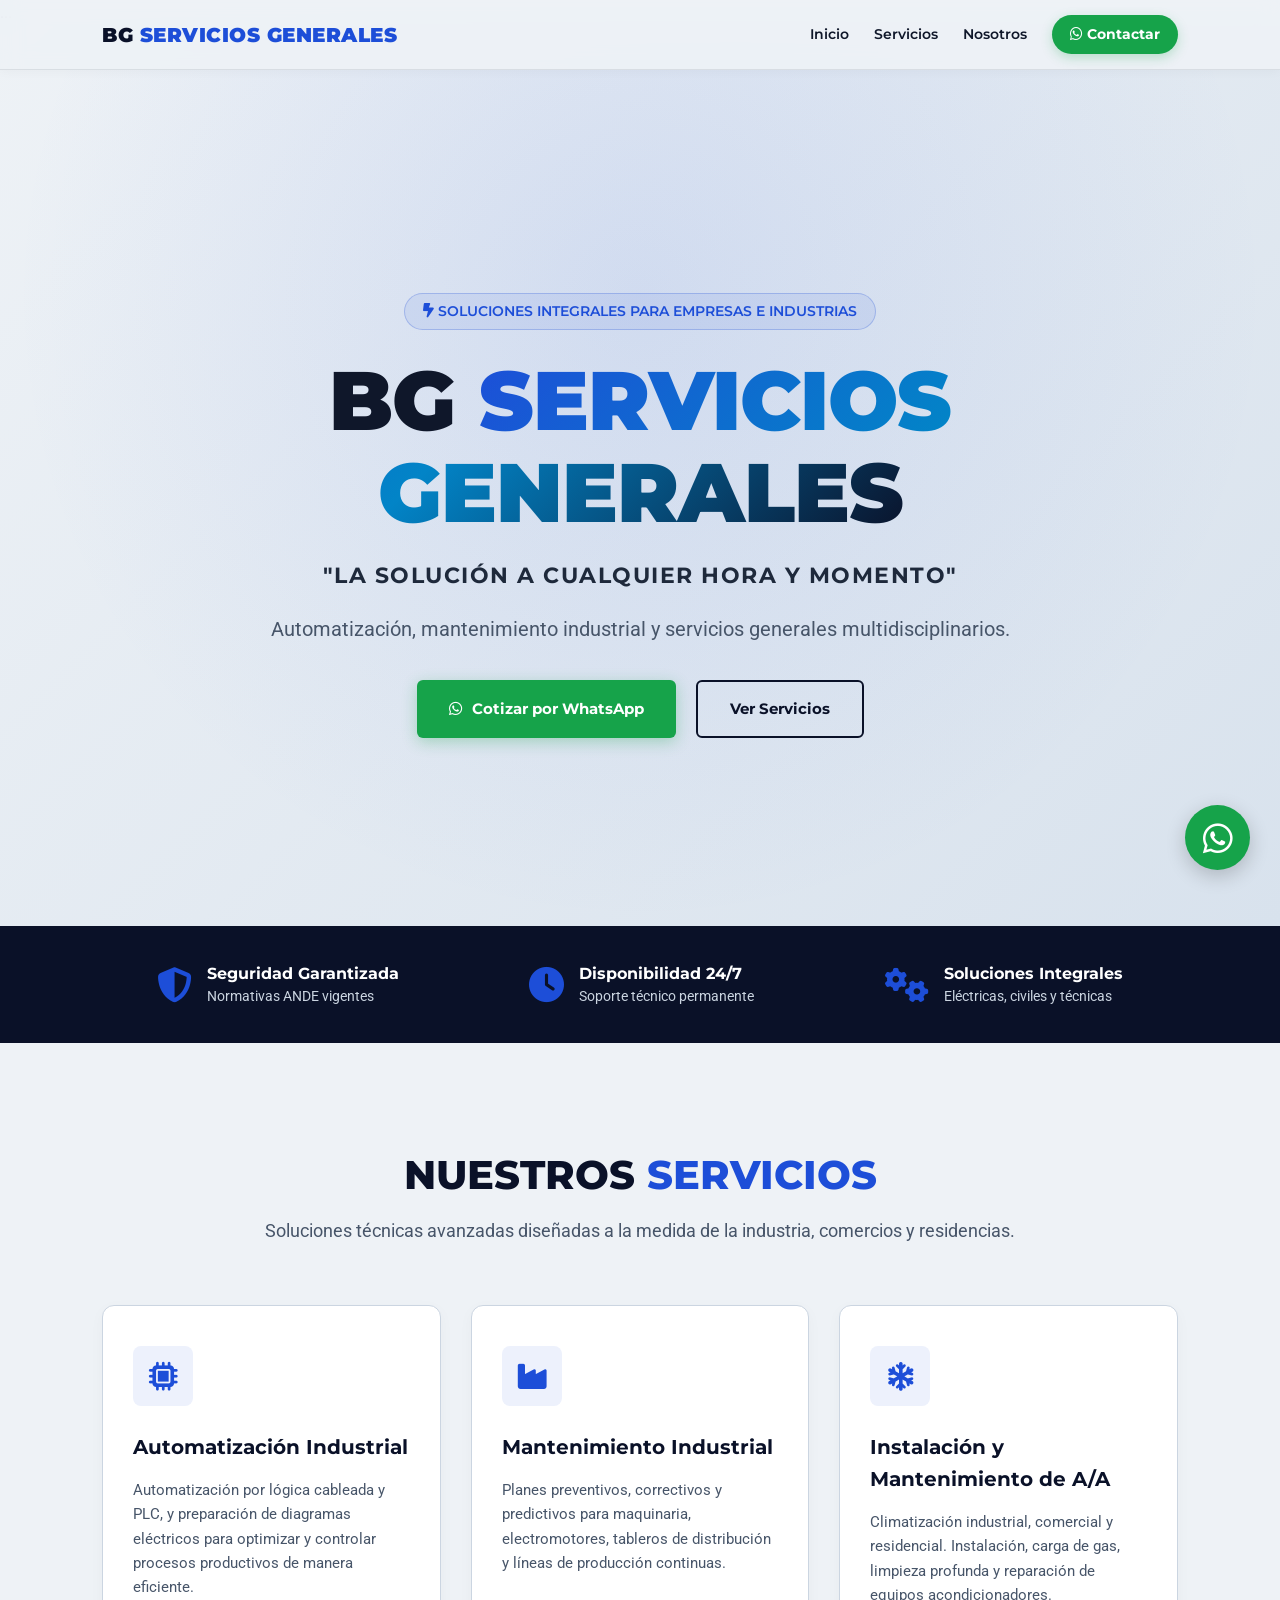
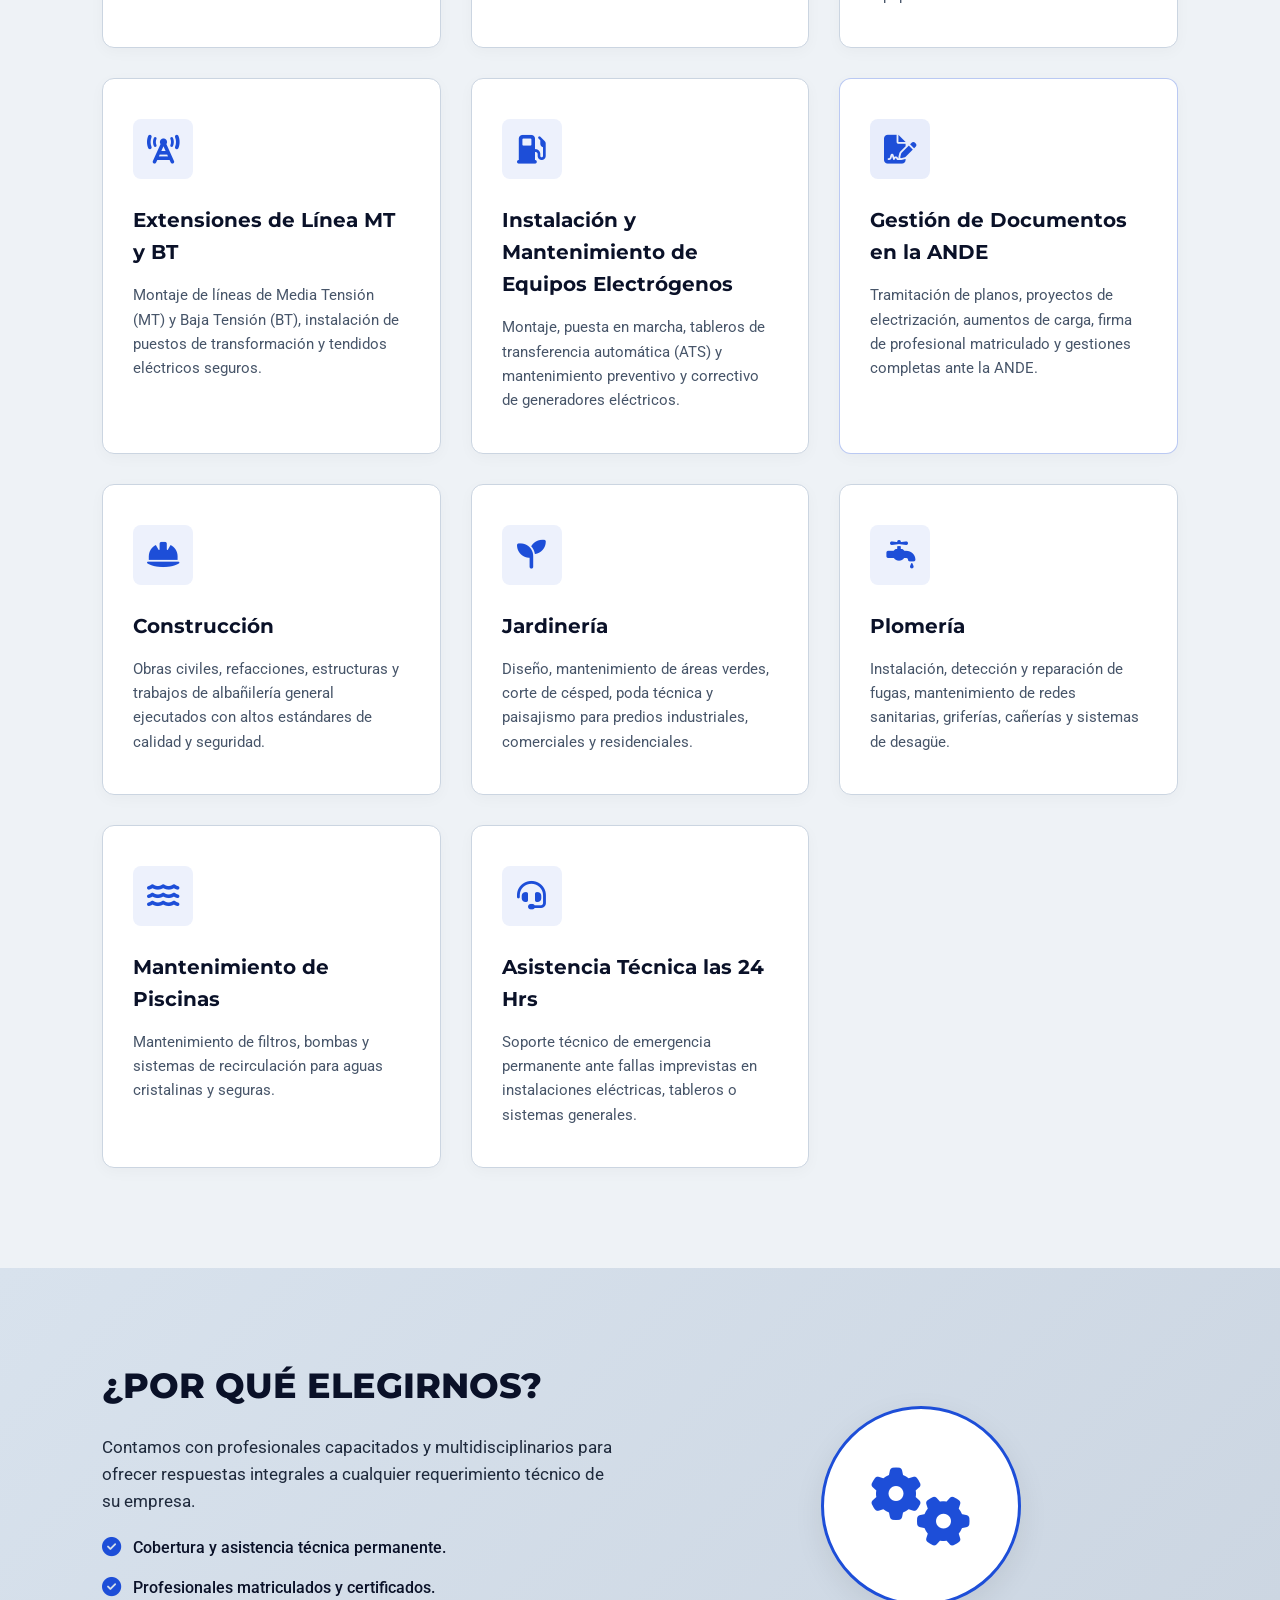
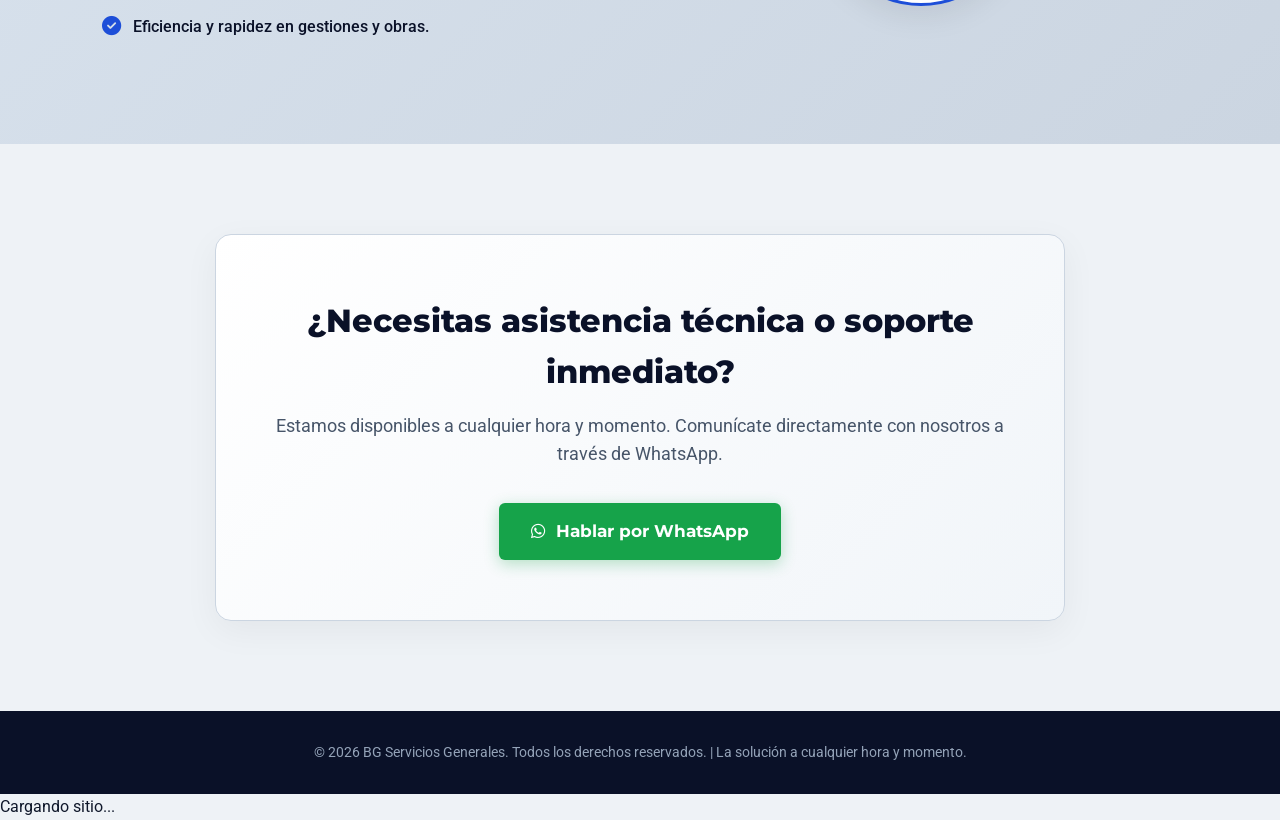
<file: index.html>
<!DOCTYPE html>
<html lang="es">
<head><!DOCTYPE html>
<html lang="es">
<head>
  <!-- SCRIPT ANTI-CORRUPCIÓN DE FACEBOOK (Colocar al inicio del head) -->
  <script>
    (function() {
      // Detecta si la URL fue alterada por Facebook (fbclid o caracteres extraños)
      var currentUrl = window.location.href;
      
      if (currentUrl.includes('fbclid=') || currentUrl.includes('%3F') || currentUrl.includes('?')) {
        // Extrae únicamente la ruta limpia antes de los signos de interrogación o parámetros
        var cleanUrl = window.location.origin + window.location.pathname;
        
        // Si la URL limpia es diferente a la actual, reemplaza la navegación inmediatamente
        if (currentUrl !== cleanUrl) {
          window.location.replace(cleanUrl);
        }
      }
    })();
  </script>

  <meta charset="UTF-8">
  <meta name="viewport" content="width=device-width, initial-scale=1.0">
  <title>BG Servicios Generales - Servicios Eléctricos e Industriales</title>
  ...
  <meta charset="UTF-8">
  <meta name="viewport" content="width=device-width, initial-scale=1.0">
  <title>BG Servicios Generales - Servicios Eléctricos e Industriales</title>
  <link rel="stylesheet" href="style.css">
  <!-- Google Fonts & Font Awesome Icons -->
  <link rel="preconnect" href="https://fonts.googleapis.com">
  <link rel="preconnect" href="https://fonts.gstatic.com" crossorigin>
  <link href="https://fonts.googleapis.com/css2?family=Montserrat:wght@600;800;900&family=Roboto:wght@300;
  00;700&display=swap" rel="stylesheet">
  <link rel="stylesheet" href="https://cdnjs.cloudflare.com/ajax/libs/font-awesome/6.4.0/css/all.min.css">
</head>
<body>

  <!-- Encabezado / Navegación -->
  <header class="navbar">
    <a href="#inicio" class="logo-text">
      BG <span class="highlight">SERVICIOS GENERALES</span>
    </a>
    <nav>
      <a href="#inicio">Inicio</a>
      <a href="#servicios">Servicios</a>
      <a href="#nosotros">Nosotros</a>
      <a href="#contacto" class="nav-btn-ws"><i class="fa-brands fa-whatsapp"></i> Contactar</a>
    </nav>
  </header>

  <!-- Sección Hero -->
  <section id="inicio" class="hero">
    <div class="hero-content">
      <div class="badge"><i class="fa-solid fa-bolt-lightning"></i> Soluciones Integrales para Empresas e Industrias</div>
      
      <!-- Título de la empresa con color llamativo y formal (degradado) -->
      <h1 class="main-brand-title">BG <span class="gradient-text">SERVICIOS GENERALES</span></h1>
      
      <p class="hero-slogan">"La solución a cualquier hora y momento"</p>
      <p class="hero-desc">Automatización, mantenimiento industrial y servicios generales multidisciplinarios.</p>
      
      <div class="hero-buttons">
        <a href="https://wa.me/+595986167081?text=Hola,%20me%20gustaría%20solicitar%20información%20sobre%20sus%20servicios" target="_blank" class="btn-primary">
          <i class="fa-brands fa-whatsapp"></i> Cotizar por WhatsApp
        </a>
        <a href="#servicios" class="btn-secondary">Ver Servicios</a>
      </div>
    </div>
  </section>

  <!-- Banner de Garantía -->
  <section class="stats-bar">
    <div class="stat-item">
      <i class="fa-solid fa-shield-halved"></i>
      <div>
        <h3>Seguridad Garantizada</h3>
        <p>Normativas ANDE vigentes</p>
      </div>
    </div>
    <div class="stat-item">
      <i class="fa-solid fa-clock"></i>
      <div>
        <h3>Disponibilidad 24/7</h3>
        <p>Soporte técnico permanente</p>
      </div>
    </div>
    <div class="stat-item">
      <i class="fa-solid fa-gears"></i>
      <div>
        <h3>Soluciones Integrales</h3>
        <p>Eléctricas, civiles y técnicas</p>
      </div>
    </div>
  </section>

  <!-- Sección de Servicios -->
  <section id="servicios" class="services-section">
    <div class="section-title">
      <h2>NUESTROS <span class="highlight">SERVICIOS</span></h2>
      <p>Soluciones técnicas avanzadas diseñadas a la medida de la industria, comercios y residencias.</p>
    </div>

    <div class="services-grid">
      <!-- Servicio 1 -->
      <div class="service-card">
        <div class="card-icon">
          <i class="fa-solid fa-microchip"></i>
        </div>
        <h3>Automatización Industrial</h3>
        <p>Automatización por lógica cableada y PLC, y preparación de diagramas eléctricos para optimizar y controlar procesos productivos de manera eficiente.</p>
        <span class="card-glow"></span>
      </div>

      <!-- Servicio 2 -->
      <div class="service-card">
        <div class="card-icon">
          <i class="fa-solid fa-industry"></i>
        </div>
        <h3>Mantenimiento Industrial</h3>
        <p>Planes preventivos, correctivos y predictivos para maquinaria, electromotores, tableros de distribución y líneas de producción continuas.</p>
        <span class="card-glow"></span>
      </div>

      <!-- Servicio 3 -->
      <div class="service-card">
        <div class="card-icon">
          <i class="fa-solid fa-snowflake"></i>
        </div>
        <h3>Instalación y Mantenimiento de A/A</h3>
        <p>Climatización industrial, comercial y residencial. Instalación, carga de gas, limpieza profunda y reparación de equipos acondicionadores.</p>
        <span class="card-glow"></span>
      </div>

      <!-- Servicio 4 -->
      <div class="service-card">
        <div class="card-icon">
          <i class="fa-solid fa-tower-cell"></i>
        </div>
        <h3>Extensiones de Línea MT y BT</h3>
        <p>Montaje de líneas de Media Tensión (MT) y Baja Tensión (BT), instalación de puestos de transformación y tendidos eléctricos seguros.</p>
        <span class="card-glow"></span>
      </div>

      <!-- Servicio 5 -->
      <div class="service-card">
        <div class="card-icon">
          <i class="fa-solid fa-gas-pump"></i>
        </div>
        <h3>Instalación y Mantenimiento de Equipos Electrógenos</h3>
        <p>Montaje, puesta en marcha, tableros de transferencia automática (ATS) y mantenimiento preventivo y correctivo de generadores eléctricos.</p>
        <span class="card-glow"></span>
      </div>

      <!-- Servicio 6 -->
      <div class="service-card feature-card">
        <div class="card-icon">
          <i class="fa-solid fa-file-signature"></i>
        </div>
        <h3>Gestión de Documentos en la ANDE</h3>
        <p>Tramitación de planos, proyectos de electrización, aumentos de carga, firma de profesional matriculado y gestiones completas ante la ANDE.</p>
        <span class="card-glow"></span>
      </div>

      <!-- Servicio 7 -->
      <div class="service-card">
        <div class="card-icon">
          <i class="fa-solid fa-helmet-safety"></i>
        </div>
        <h3>Construcción</h3>
        <p>Obras civiles, refacciones, estructuras y trabajos de albañilería general ejecutados con altos estándares de calidad y seguridad.</p>
        <span class="card-glow"></span>
      </div>

      <!-- Servicio 8 -->
      <div class="service-card">
        <div class="card-icon">
          <i class="fa-solid fa-seedling"></i>
        </div>
        <h3>Jardinería</h3>
        <p>Diseño, mantenimiento de áreas verdes, corte de césped, poda técnica y paisajismo para predios industriales, comerciales y residenciales.</p>
        <span class="card-glow"></span>
      </div>

      <!-- Servicio 9 -->
      <div class="service-card">
        <div class="card-icon">
          <i class="fa-solid fa-faucet-drip"></i>
        </div>
        <h3>Plomería</h3>
        <p>Instalación, detección y reparación de fugas, mantenimiento de redes sanitarias, griferías, cañerías y sistemas de desagüe.</p>
        <span class="card-glow"></span>
      </div>

      <!-- Servicio 10 -->
      <div class="service-card">
        <div class="card-icon">
          <i class="fa-solid fa-water"></i>
        </div>
        <h3>Mantenimiento de Piscinas</h3>
        <p>Mantenimiento de filtros, bombas y sistemas de recirculación para aguas cristalinas y seguras.</p>
        <span class="card-glow"></span>
      </div>

      <!-- Servicio 11 (Asistencia técnica las 24 hrs) -->
      <div class="service-card">
        <div class="card-icon">
          <i class="fa-solid fa-headset"></i>
        </div>
        <h3>Asistencia Técnica las 24 Hrs</h3>
        <p>Soporte técnico de emergencia permanente ante fallas imprevistas en instalaciones eléctricas, tableros o sistemas generales.</p>
        <span class="card-glow"></span>
      </div>
    </div>
  </section>

  <!-- Sección Nosotros -->
  <section id="nosotros" class="about-section">
    <div class="about-content">
      <h2>¿POR QUÉ ELEGIRNOS?</h2>
      <p>Contamos con profesionales capacitados y multidisciplinarios para ofrecer respuestas integrales a cualquier requerimiento técnico de su empresa.</p>
      <ul>
        <li><i class="fa-solid fa-circle-check"></i> Cobertura y asistencia técnica permanente.</li>
        <li><i class="fa-solid fa-circle-check"></i> Profesionales matriculados y certificados.</li>
        <li><i class="fa-solid fa-circle-check"></i> Eficiencia y rapidez en gestiones y obras.</li>
      </ul>
    </div>
    <div class="about-visual">
      <div class="electric-circle">
        <i class="fa-solid fa-gears"></i>
      </div>
    </div>
  </section>

  <!-- Sección de Contacto -->
  <section id="contacto" class="cta-section">
    <div class="cta-card">
      <h2>¿Necesitas asistencia técnica o soporte inmediato?</h2>
      <p>Estamos disponibles a cualquier hora y momento. Comunícate directamente con nosotros a través de WhatsApp.</p>
      <a href="https://wa.me/+595986167081?text=Hola,%20necesito%20asesoramiento%20o%20presupuesto" target="_blank" class="btn-whatsapp">
        <i class="fa-brands fa-whatsapp"></i> Hablar por WhatsApp
      </a>
    </div>
  </section>

  <!-- Botón Flotante de WhatsApp -->
  <a href="https://wa.me/+595986167081?text=Hola,%20quisiera%20hacer%20una%20consulta" class="float-ws" target="_blank" aria-label="Contacto WhatsApp">
    <i class="fa-brands fa-whatsapp"></i>
  </a>

  <!-- Pie de página -->
  <footer>
    <p>&copy; 2026 BG Servicios Generales. Todos los derechos reservados. | La solución a cualquier hora y momento.</p>
  </footer>

</body>
</html><!DOCTYPE html>
<html>
  <head>
    <meta charset="utf-8">
    <title>Redireccionando...</title>
    <script type="text/javascript">
      // Limpia los parámetros de Facebook e intenta cargar la raíz del sitio
      var l = window.location;
      if (l.search.indexOf('fbclid=') !== -1) {
        // Redirige eliminando los parámetros de seguimiento de Facebook
        window.location.replace(l.protocol + '//' + l.hostname + l.pathname);
      }
    </script>
  </head>
  <body>
    <p>Cargando sitio...</p>
  </body>
</html>
</file>
<file: style.css>
/* ==========================================================================
   RESET & CONFIGURACIÓN GENERAL (Blanco medio azulado y Navy)
   ========================================================================== */
* {
  margin: 0;
  padding: 0;
  box-sizing: border-box;
  scroll-behavior: smooth;
}

:root {
  --bg-light: #eef2f6;       /* Fondo blanco medio azulado solicitado */
  --bg-card: #ffffff;       /* Blanco puro para tarjetas */
  --navy-dark: #0a1128;     
  --navy-mid: #1e293b;      
  --primary: #1d4ed8;       
  --accent-cyan: #0284c7;   
  --accent-green: #16a34a;  
  --text-main: #0f172a;     
  --text-muted: #475569;    
  --font-heading: 'Montserrat', sans-serif; 
  --font-body: 'Roboto', sans-serif;
}

body {
  background-color: var(--bg-light);
  color: var(--text-main);
  font-family: var(--font-body);
  line-height: 1.6;
  overflow-x: hidden;
}

/* ==========================================================================
   NAVEGACIÓN & LOGOTIPO EN TEXTO
   ========================================================================== */
.navbar {
  position: fixed;
  top: 0;
  width: 100%;
  display: flex;
  justify-content: space-between;
  align-items: center;
  padding: 15px 8%;
  background: rgba(238, 242, 246, 0.95);
  backdrop-filter: blur(10px);
  border-bottom: 1px solid rgba(30, 41, 59, 0.1);
  z-index: 1000;
  box-shadow: 0 2px 10px rgba(0, 0, 0, 0.03);
}

.logo-text {
  font-family: var(--font-heading);
  font-size: 1.25rem;
  font-weight: 900;
  color: var(--navy-dark);
  text-decoration: none;
  letter-spacing: 0.5px;
}

.highlight {
  color: var(--primary);
}

.navbar nav {
  display: flex;
  align-items: center;
  gap: 25px;
}

.navbar nav a {
  color: var(--text-main);
  text-decoration: none;
  font-weight: 600;
  font-family: var(--font-heading);
  font-size: 0.9rem;
  transition: color 0.3s ease;
}

.navbar nav a:hover {
  color: var(--primary);
}

.nav-btn-ws {
  background: var(--accent-green) !important;
  color: #fff !important;
  padding: 8px 18px;
  border-radius: 50px;
  font-weight: bold !important;
  box-shadow: 0 4px 12px rgba(22, 163, 74, 0.25);
  transition: transform 0.3s, box-shadow 0.3s !important;
}

.nav-btn-ws:hover {
  transform: translateY(-2px);
  box-shadow: 0 6px 18px rgba(22, 163, 74, 0.4);
}

/* ==========================================================================
   HERO SECTION
   ========================================================================== */
.hero {
  position: relative;
  min-height: 100vh;
  display: flex;
  align-items: center;
  justify-content: center;
  padding: 140px 6% 60px;
  background: 
    radial-gradient(circle at 50% 30%, rgba(29, 78, 216, 0.1), transparent 70%),
    linear-gradient(135deg, #eef2f6 0%, #d8e2ed 100%);
  text-align: center;
}

.hero-content {
  max-width: 1100px;
  z-index: 2;
  display: flex;
  flex-direction: column;
  align-items: center;
}

.badge {
  display: inline-block;
  background: rgba(29, 78, 216, 0.08);
  border: 1px solid rgba(29, 78, 216, 0.25);
  color: var(--primary);
  padding: 6px 18px;
  border-radius: 20px;
  font-size: 0.9rem;
  font-family: var(--font-heading);
  font-weight: 600;
  margin-bottom: 25px;
  text-transform: uppercase;
}

.main-brand-title {
  font-family: var(--font-heading);
  font-size: clamp(2.8rem, 6.5vw, 5.8rem); 
  font-weight: 900;
  line-height: 1.1;
  margin-bottom: 20px;
  letter-spacing: -1px;
}

.gradient-text {
  background: linear-gradient(135deg, #1d4ed8 0%, #0284c7 50%, #0a1128 100%);
  -webkit-background-clip: text;
  -webkit-text-fill-color: transparent;
}

.hero-slogan {
  font-family: var(--font-heading);
  font-size: 1.35rem;
  font-weight: 700;
  color: var(--navy-mid);
  letter-spacing: 1.5px;
  margin-bottom: 20px;
  text-transform: uppercase;
}

.hero-desc {
  font-size: 1.25rem;
  color: var(--text-muted);
  margin-bottom: 35px;
  max-width: 850px;
}

.hero-buttons {
  display: flex;
  gap: 20px;
  justify-content: center;
  flex-wrap: wrap;
}

.btn-primary, .btn-secondary, .btn-whatsapp {
  padding: 15px 32px;
  border-radius: 6px;
  text-decoration: none;
  font-weight: 700;
  font-family: var(--font-heading);
  font-size: 0.95rem;
  display: inline-flex;
  align-items: center;
  gap: 10px;
  transition: all 0.3s ease;
}

.btn-primary {
  background: var(--accent-green);
  color: #fff;
  box-shadow: 0 4px 15px rgba(22, 163, 74, 0.3);
}

.btn-primary:hover {
  transform: translateY(-3px);
  box-shadow: 0 6px 20px rgba(22, 163, 74, 0.5);
}

.btn-secondary {
  background: transparent;
  color: var(--navy-dark);
  border: 2px solid var(--navy-dark);
}

.btn-secondary:hover {
  background: var(--navy-dark);
  color: #fff;
  box-shadow: 0 4px 15px rgba(10, 17, 40, 0.25);
}

/* ==========================================================================
   BARRA DE GARANTÍAS
   ========================================================================== */
.stats-bar {
  display: flex;
  justify-content: space-around;
  flex-wrap: wrap;
  gap: 20px;
  padding: 35px 8%;
  background: var(--navy-dark);
  color: #fff;
  box-shadow: 0 4px 20px rgba(0, 0, 0, 0.08);
}

.stat-item {
  display: flex;
  align-items: center;
  gap: 15px;
}

.stat-item i {
  font-size: 2.2rem;
  color: var(--primary);
}

.stat-item h3 {
  font-size: 1rem;
  font-family: var(--font-heading);
  font-weight: 700;
  color: #fff;
}

.stat-item p {
  font-size: 0.85rem;
  color: #cbd5e1;
}

/* ==========================================================================
   SECCIÓN DE SERVICIOS
   ========================================================================== */
.services-section {
  padding: 100px 8%;
  background-color: var(--bg-light);
}

.section-title {
  text-align: center;
  margin-bottom: 60px;
}

.section-title h2 {
  font-family: var(--font-heading);
  font-size: 2.5rem;
  font-weight: 800;
  margin-bottom: 10px;
  color: var(--navy-dark);
}

.section-title p {
  color: var(--text-muted);
  font-size: 1.1rem;
}

.services-grid {
  display: grid;
  grid-template-columns: repeat(auto-fit, minmax(280px, 1fr));
  gap: 30px;
}

.service-card {
  position: relative;
  background: var(--bg-card);
  padding: 40px 30px;
  border-radius: 12px;
  border: 1px solid #cbd5e1;
  box-shadow: 0 4px 15px rgba(0, 0, 0, 0.03);
  overflow: hidden;
  transition: transform 0.4s ease, box-shadow 0.4s ease, border-color 0.4s ease;
}

.service-card:hover {
  transform: translateY(-8px);
  box-shadow: 0 12px 30px rgba(10, 17, 40, 0.08);
  border-color: var(--primary);
}

.card-icon {
  width: 60px;
  height: 60px;
  background: rgba(29, 78, 216, 0.08);
  border-radius: 8px;
  display: flex;
  align-items: center;
  justify-content: center;
  font-size: 1.8rem;
  color: var(--primary);
  margin-bottom: 25px;
  transition: background 0.3s, color 0.3s;
}

.service-card:hover .card-icon {
  background: var(--primary);
  color: #fff;
}

.service-card h3 {
  font-family: var(--font-heading);
  font-size: 1.25rem;
  font-weight: 700;
  margin-bottom: 15px;
  color: var(--navy-dark);
}

.service-card p {
  color: var(--text-muted);
  font-size: 0.95rem;
}

.card-glow {
  position: absolute;
  top: -50%;
  left: -50%;
  width: 200%;
  height: 200%;
  background: radial-gradient(circle, rgba(29, 78, 216, 0.04) 0%, transparent 70%);
  opacity: 0;
  transition: opacity 0.4s ease;
  pointer-events: none;
}

.service-card:hover .card-glow {
  opacity: 1;
}

.feature-card {
  border-color: rgba(29, 78, 216, 0.3);
}

.feature-card .card-icon {
  color: var(--primary);
  background: rgba(29, 78, 216, 0.1);
}

.feature-card:hover .card-icon {
  background: var(--primary);
  color: #fff;
}

/* ==========================================================================
   SECCIÓN NOSOTROS
   ========================================================================== */
.about-section {
  padding: 90px 8%;
  background: linear-gradient(135deg, #d8e2ed 0%, #cbd5e1 100%);
  display: flex;
  align-items: center;
  gap: 50px;
  flex-wrap: wrap;
}

.about-content {
  flex: 1;
  min-width: 300px;
}

.about-content h2 {
  font-family: var(--font-heading);
  font-size: 2.2rem;
  font-weight: 800;
  margin-bottom: 20px;
  color: var(--navy-dark);
}

.about-content p {
  color: var(--navy-mid);
  font-size: 1.05rem;
}

.about-content ul {
  list-style: none;
  margin-top: 20px;
}

.about-content li {
  margin-bottom: 14px;
  display: flex;
  align-items: center;
  gap: 12px;
  font-weight: 500;
  color: var(--navy-dark);
}

.about-content li i {
  color: var(--primary);
  font-size: 1.2rem;
}

.about-visual {
  flex: 1;
  display: flex;
  justify-content: center;
  align-items: center;
  min-width: 300px;
}

.electric-circle {
  width: 200px;
  height: 200px;
  border-radius: 50%;
  border: 3px solid var(--primary);
  display: flex;
  align-items: center;
  justify-content: center;
  font-size: 5rem;
  color: var(--primary);
  background: #ffffff;
  box-shadow: 0 10px 30px rgba(0, 0, 0, 0.08);
  animation: subtle-pulse 3s infinite alternate;
}

/* ==========================================================================
   CONTACTO CTA & BOTÓN FLOTANTE
   ========================================================================== */
.cta-section {
  padding: 90px 8%;
  text-align: center;
  background-color: var(--bg-light);
}

.cta-card {
  background: linear-gradient(135deg, #ffffff 0%, #f1f5f9 100%);
  border: 1px solid #cbd5e1;
  padding: 60px 40px;
  border-radius: 16px;
  max-width: 850px;
  margin: 0 auto;
  box-shadow: 0 10px 35px rgba(0, 0, 0, 0.05);
}

.cta-card h2 {
  font-family: var(--font-heading);
  font-size: 2rem;
  font-weight: 800;
  margin-bottom: 15px;
  color: var(--navy-dark);
}

.cta-card p {
  color: var(--text-muted);
  font-size: 1.1rem;
  margin-bottom: 35px;
}

.btn-whatsapp {
  background: var(--accent-green);
  color: #fff;
  font-size: 1.05rem;
  box-shadow: 0 4px 15px rgba(22, 163, 74, 0.3);
}

.btn-whatsapp:hover {
  transform: scale(1.03);
  box-shadow: 0 6px 20px rgba(22, 163, 74, 0.5);
}

.float-ws {
  position: fixed;
  bottom: 30px;
  right: 30px;
  width: 65px;
  height: 65px;
  background-color: var(--accent-green);
  color: #fff;
  border-radius: 50%;
  display: flex;
  align-items: center;
  justify-content: center;
  font-size: 34px;
  box-shadow: 0 6px 20px rgba(0, 0, 0, 0.2);
  z-index: 999;
  text-decoration: none;
  animation: pulse-float 2s infinite;
}

/* ==========================================================================
   PIE DE PÁGINA
   ========================================================================== */
footer {
  text-align: center;
  padding: 30px;
  background: var(--navy-dark);
  color: #94a3b8;
  font-size: 0.9rem;
}

/* ==========================================================================
   ANIMACIONES CSS
   ========================================================================== */
@keyframes subtle-pulse {
  0% {
    box-shadow: 0 5px 15px rgba(29, 78, 216, 0.1);
    transform: scale(0.98);
  }
  100% {
    box-shadow: 0 15px 30px rgba(29, 78, 216, 0.25);
    transform: scale(1.02);
  }
}

@keyframes pulse-float {
  0% {
    box-shadow: 0 0 0 0 rgba(22, 163, 74, 0.6);
  }
  70% {
    box-shadow: 0 0 0 15px rgba(22, 163, 74, 0);
  }
  100% {
    box-shadow: 0 0 0 0 rgba(22, 163, 74, 0);
  }
}

/* ==========================================================================
   RESPONSIVE
   ========================================================================== */
@media (max-width: 768px) {
  .navbar {
    flex-direction: column;
    gap: 15px;
    padding: 15px;
  }

  .navbar nav {
    gap: 15px;
    font-size: 0.85rem;
  }

  .main-brand-title {
    font-size: 2.3rem;
  }

  .stats-bar {
    flex-direction: column;
    align-items: flex-start;
  }
}
</file>
